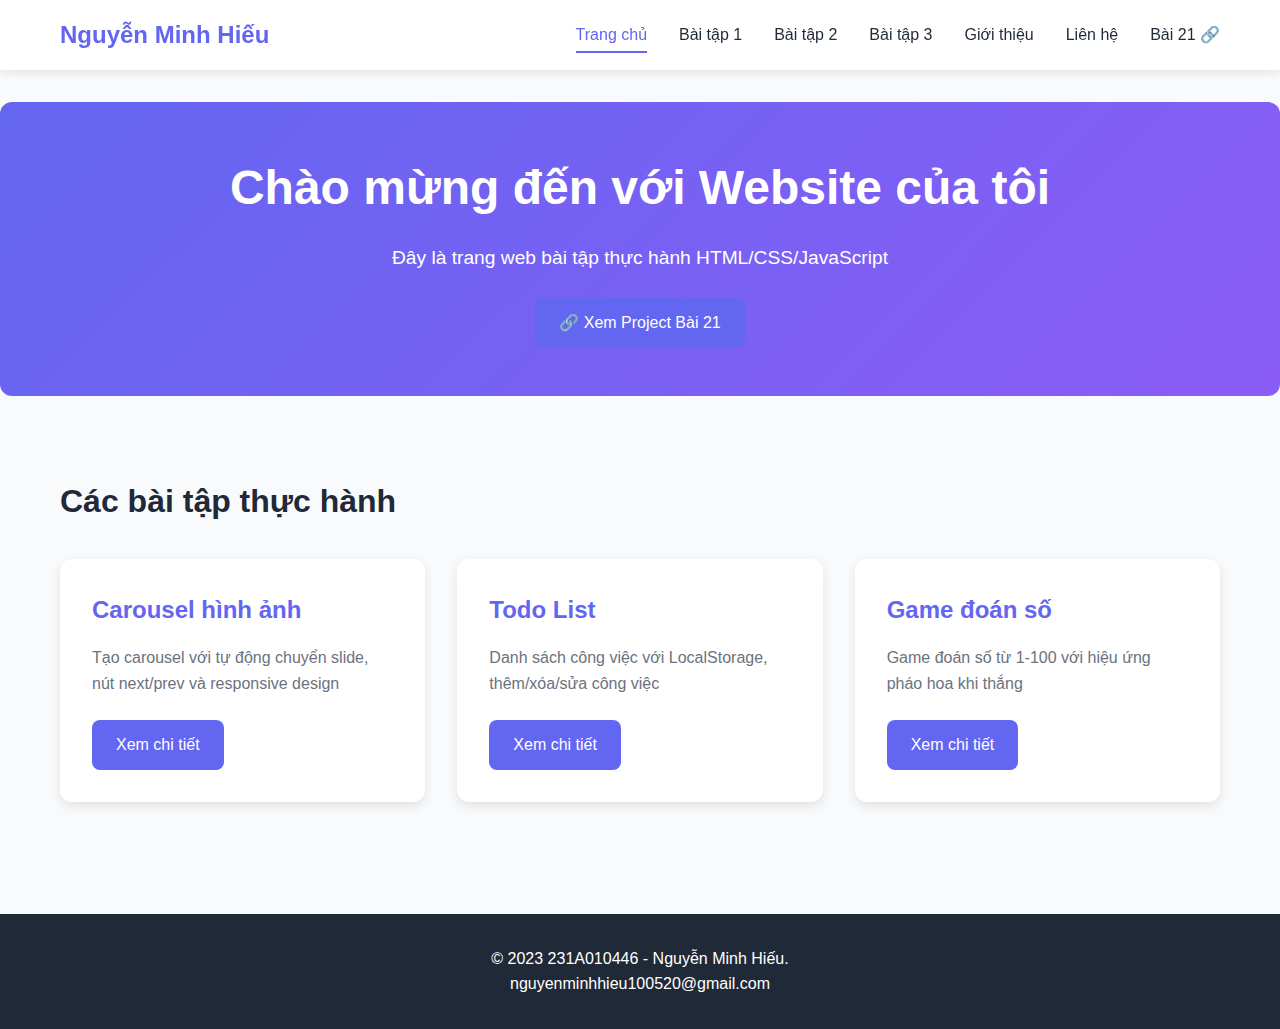
<file: index.html>
<!DOCTYPE html>
<html lang="vi">
<head>
    <meta charset="UTF-8">
    <meta name="viewport" content="width=device-width, initial-scale=1.0">
    <title>Nguyễn Minh Hiếu - Trang chủ</title>
    <link rel="stylesheet" href="css/style.css">
</head>
<body>
    <header>
        <nav class="navbar">
            <div class="container">
                <div class="logo">Nguyễn Minh Hiếu</div>
                <ul class="nav-menu">
                    <li><a href="index.html" class="active">Trang chủ</a></li>
                    <li><a href="baitap01.html">Bài tập 1</a></li>
                    <li><a href="baitap02.html">Bài tập 2</a></li>
                    <li><a href="baitap03.html">Bài tập 3</a></li>
                    <li><a href="about.html">Giới thiệu</a></li>
                    <li><a href="contact.html">Liên hệ</a></li>
					<li><a href="https://nguyenminhhieu100520-rgb.github.io/Bai-21/" target="_blank" class="external-link">Bài 21 🔗</a></li>
                </ul>
            </div>
        </nav>
    </header>

    <main>
        <section class="hero">
            <div class="container">
                <h1>Chào mừng đến với Website của tôi</h1>
                <p>Đây là trang web bài tập thực hành HTML/CSS/JavaScript</p>
				<a href="https://nguyenminhhieu100520-rgb.github.io/Bai-21/" target="_blank" class="btn btn-hero" style="margin-top: 1.5rem;">
                    🔗 Xem Project Bài 21
                </a>
            </div>
        </section>

        <section class="exercises">
            <div class="container">
                <h2>Các bài tập thực hành</h2>
                <div class="exercise-grid">
                    <div class="exercise-card">
                        <h3>Carousel hình ảnh</h3>
                        <p>Tạo carousel với tự động chuyển slide, nút next/prev và responsive design</p>
                        <a href="baitap01.html" class="btn">Xem chi tiết</a>
                    </div>
                    <div class="exercise-card">
                        <h3>Todo List</h3>
                        <p>Danh sách công việc với LocalStorage, thêm/xóa/sửa công việc</p>
                        <a href="baitap02.html" class="btn">Xem chi tiết</a>
                    </div>
                    <div class="exercise-card">
                        <h3>Game đoán số</h3>
                        <p>Game đoán số từ 1-100 với hiệu ứng pháo hoa khi thắng</p>
                        <a href="baitap03.html" class="btn">Xem chi tiết</a>
                    </div>					
                </div>
            </div>
        </section>
    </main>

    <footer>
        <div class="container">
            <p>&copy; 2023 231A010446 - Nguyễn Minh Hiếu.</p>
			<p>nguyenminhhieu100520@gmail.com</p>
        </div>
    </footer>
</body>
</html>
</file>
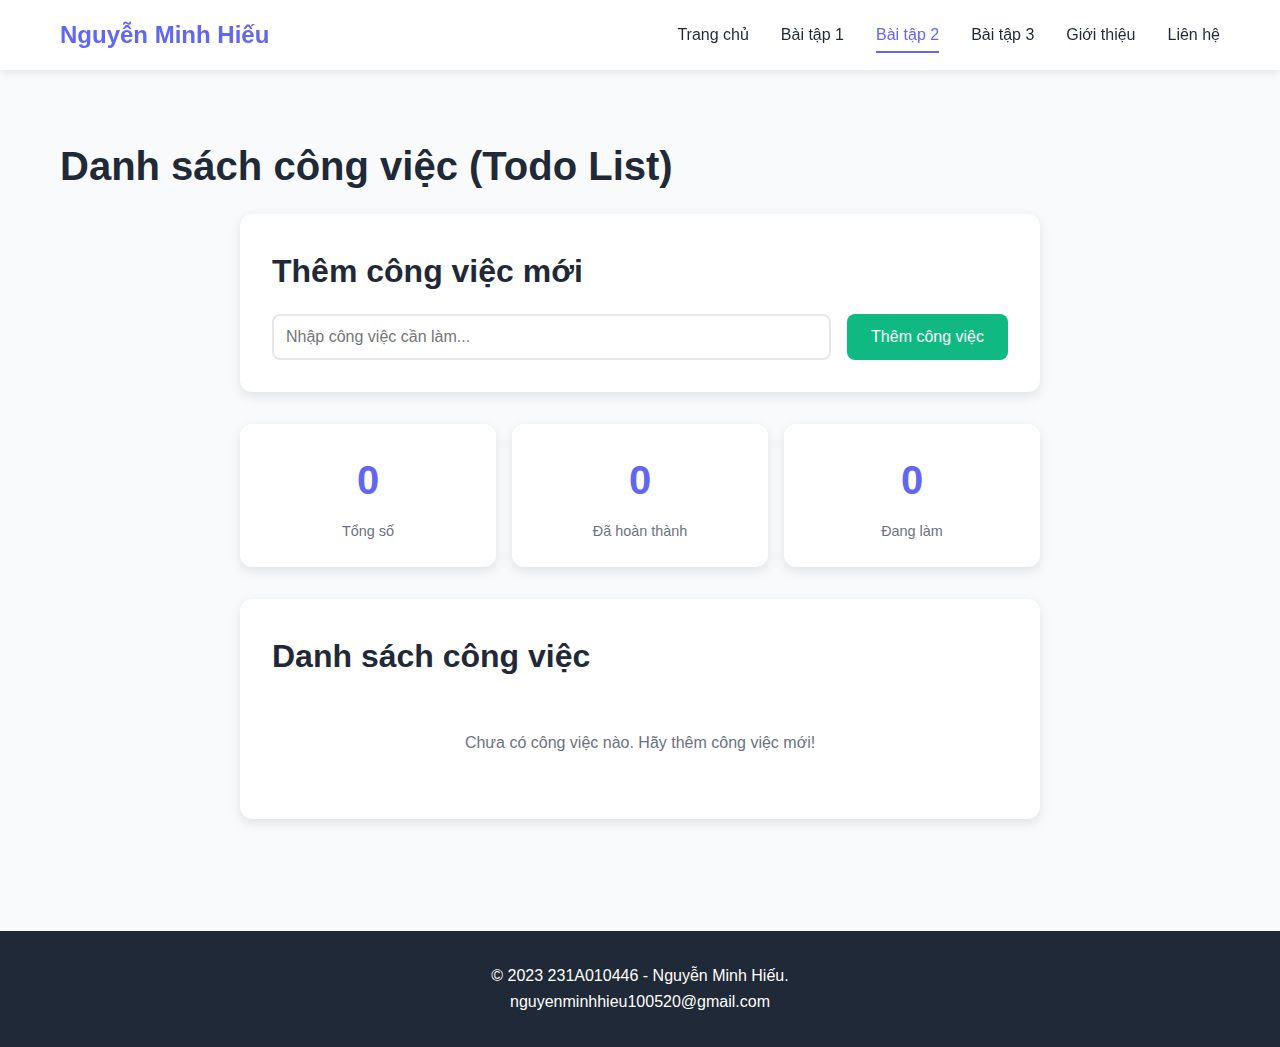
<file: baitap02.html>
<!DOCTYPE html>
<html lang="vi">
<head>
    <meta charset="UTF-8">
    <meta name="viewport" content="width=device-width, initial-scale=1.0">
    <title>Bài tập 2: Todo List - Nguyễn Minh Hiếu</title>
    <link rel="stylesheet" href="css/style.css">
</head>
<body>
    <header>
        <nav class="navbar">
            <div class="container">
                <div class="logo">Nguyễn Minh Hiếu</div>
                <ul class="nav-menu">
                    <li><a href="index.html">Trang chủ</a></li>
                    <li><a href="baitap01.html">Bài tập 1</a></li>
                    <li><a href="baitap02.html" class="active">Bài tập 2</a></li>
                    <li><a href="baitap03.html">Bài tập 3</a></li>
                    <li><a href="about.html">Giới thiệu</a></li>
                    <li><a href="contact.html">Liên hệ</a></li>
                </ul>
            </div>
        </nav>
    </header>

    <main>
        <section class="todo-section">
            <div class="container">
                <h1>Danh sách công việc (Todo List)</h1>
                
                <div class="todo-container">
                    <div class="todo-input-section">
                        <h2>Thêm công việc mới</h2>
                        <form id="todoForm">
                            <input 
                                type="text" 
                                id="todoInput" 
                                placeholder="Nhập công việc cần làm..." 
                                required
                            >
                            <button type="submit" class="btn btn-add">Thêm công việc</button>
                        </form>
                    </div>

                    <div class="todo-stats">
                        <div class="stat">
                            <span class="stat-number" id="totalTodos">0</span>
                            <span class="stat-label">Tổng số</span>
                        </div>
                        <div class="stat">
                            <span class="stat-number" id="completedTodos">0</span>
                            <span class="stat-label">Đã hoàn thành</span>
                        </div>
                        <div class="stat">
                            <span class="stat-number" id="pendingTodos">0</span>
                            <span class="stat-label">Đang làm</span>
                        </div>
                    </div>

                    <div class="todo-list-section">
                        <h2>Danh sách công việc</h2>
                        <div id="todoList" class="todo-list"></div>
                    </div>
                </div>                
            </div>
        </section>
    </main>

    <footer>
        <div class="container">
            <p>&copy; 2023 231A010446 - Nguyễn Minh Hiếu.</p>
			<p>nguyenminhhieu100520@gmail.com</p>
        </div>
    </footer>

    <script src="js/script.js"></script>
</body>
</html>
</file>
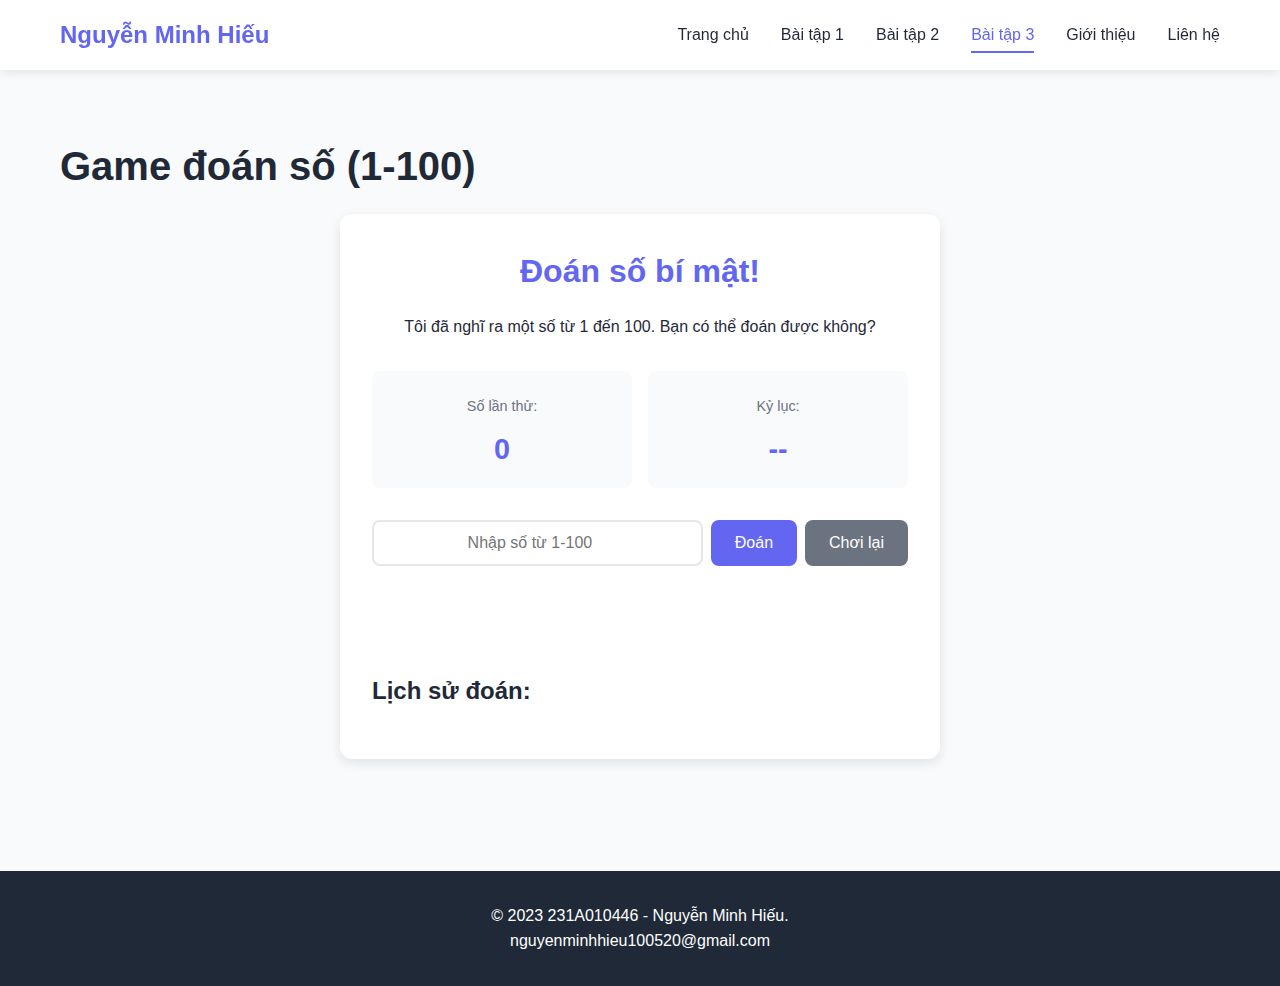
<file: baitap03.html>
<!DOCTYPE html>
<html lang="vi">
<head>
    <meta charset="UTF-8">
    <meta name="viewport" content="width=device-width, initial-scale=1.0">
    <title>Bài tập 3: Game đoán số - Nguyễn Minh Hiếu</title>
    <link rel="stylesheet" href="css/style.css">
</head>
<body>
    <header>
        <nav class="navbar">
            <div class="container">
                <div class="logo">Nguyễn Minh Hiếu</div>
                <ul class="nav-menu">
                    <li><a href="index.html">Trang chủ</a></li>
                    <li><a href="baitap01.html">Bài tập 1</a></li>
                    <li><a href="baitap02.html">Bài tập 2</a></li>
                    <li><a href="baitap03.html" class="active">Bài tập 3</a></li>
                    <li><a href="about.html">Giới thiệu</a></li>
                    <li><a href="contact.html">Liên hệ</a></li>
                </ul>
            </div>
        </nav>
    </header>

    <main>
        <section class="game-section">
            <div class="container">
                <h1>Game đoán số (1-100)</h1>
                
                <div class="game-container">
                    <div class="game-board">
                        <div class="game-info">
                            <h2>Đoán số bí mật!</h2>
                            <p>Tôi đã nghĩ ra một số từ 1 đến 100. Bạn có thể đoán được không?</p>
                        </div>

                        <div class="game-stats">
                            <div class="stat-item">
                                <span class="stat-label">Số lần thử:</span>
                                <span class="stat-value" id="attemptCount">0</span>
                            </div>
                            <div class="stat-item">
                                <span class="stat-label">Kỷ lục:</span>
                                <span class="stat-value" id="bestScore">--</span>
                            </div>
                        </div>

                        <div class="game-input">
                            <input 
                                type="number" 
                                id="guessInput" 
                                placeholder="Nhập số từ 1-100" 
                                min="1" 
                                max="100"
                            >
                            <button id="guessBtn" class="btn btn-primary">Đoán</button>
                            <button id="resetBtn" class="btn btn-secondary">Chơi lại</button>
                        </div>

                        <div id="feedback" class="feedback"></div>

                        <div id="guessHistory" class="guess-history">
                            <h3>Lịch sử đoán:</h3>
                            <div id="historyList" class="history-list"></div>
                        </div>
                    </div>

                    <!-- Fireworks container -->
                    <div id="fireworks" class="fireworks-container"></div>
                </div>               
            </div>
        </section>
    </main>

    <footer>
        <div class="container">
            <p>&copy; 2023 231A010446 - Nguyễn Minh Hiếu.</p>
			<p>nguyenminhhieu100520@gmail.com</p>
        </div>
    </footer>

    <script src="js/script.js"></script>
</body>
</html>
</file>
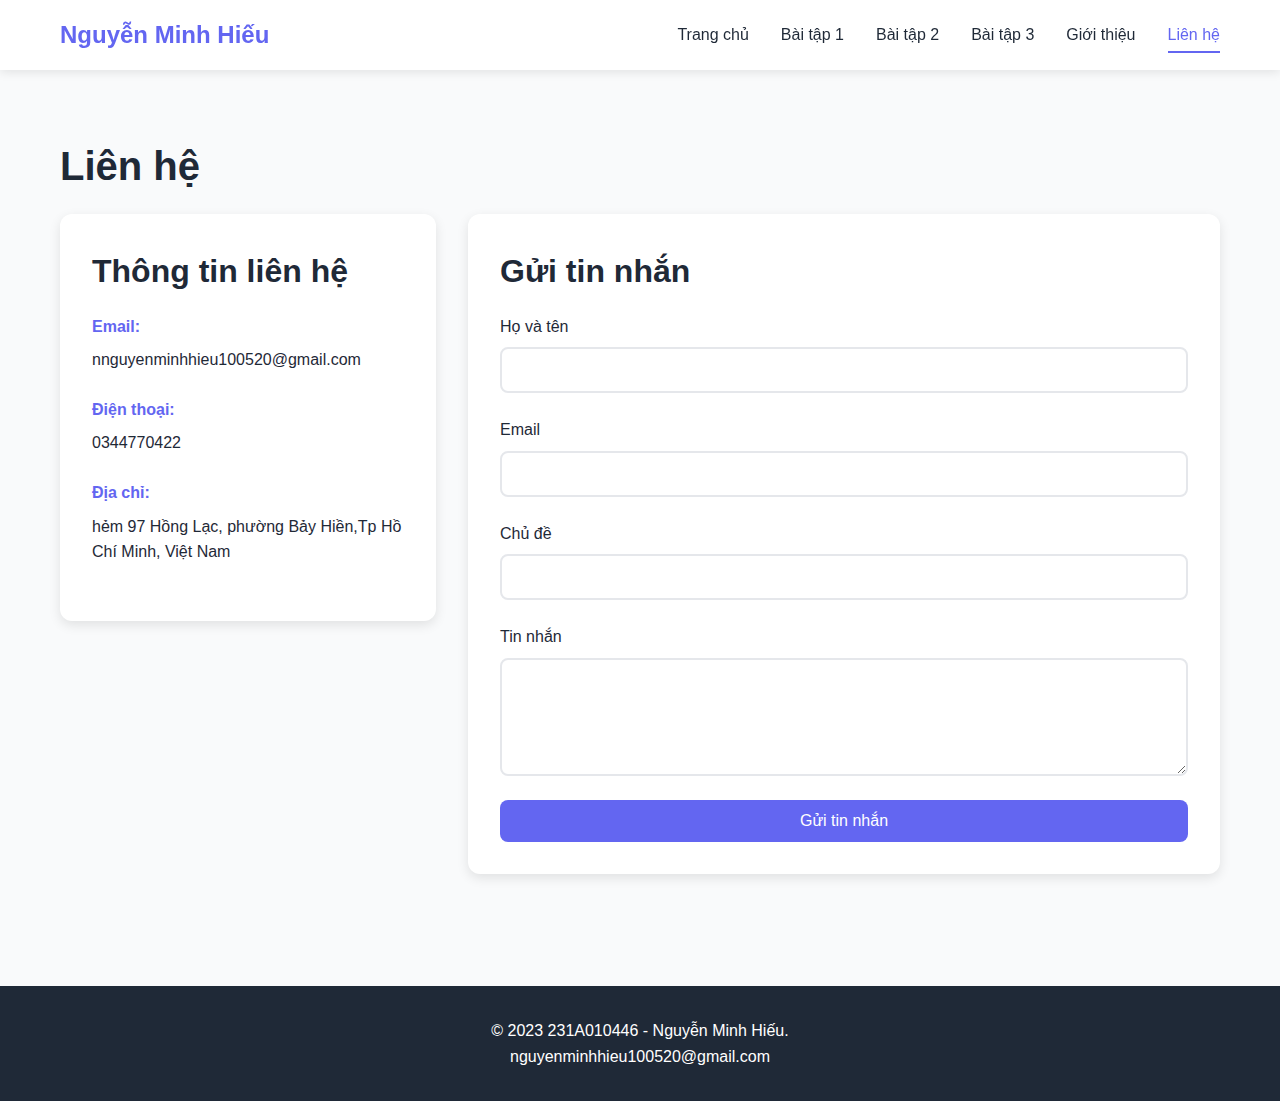
<file: contact.html>
<!DOCTYPE html>
<html lang="vi">
<head>
    <meta charset="UTF-8">
    <meta name="viewport" content="width=device-width, initial-scale=1.0">
    <title>Liên hệ - Nguyễn Minh Hiếu</title>
    <link rel="stylesheet" href="css/style.css">
</head>
<body>
    <header>
        <nav class="navbar">
            <div class="container">
                <div class="logo">Nguyễn Minh Hiếu</div>
                <ul class="nav-menu">
                    <li><a href="index.html">Trang chủ</a></li>
                    <li><a href="baitap01.html">Bài tập 1</a></li>
                    <li><a href="baitap02.html">Bài tập 2</a></li>
                    <li><a href="baitap03.html">Bài tập 3</a></li>
                    <li><a href="about.html">Giới thiệu</a></li>
                    <li><a href="contact.html" class="active">Liên hệ</a></li>
                </ul>
            </div>
        </nav>
    </header>

    <main>
        <section class="contact-section">
            <div class="container">
                <h1>Liên hệ</h1>
                
                <div class="contact-content">
                    <div class="contact-info">
                        <h2>Thông tin liên hệ</h2>
                        <div class="info-item">
                            <strong>Email:</strong>
                            <span>nnguyenminhhieu100520@gmail.com</span>
                        </div>
                        <div class="info-item">
                            <strong>Điện thoại:</strong>
                            <span>0344770422</span>
                        </div>
                        <div class="info-item">
                            <strong>Địa chỉ:</strong>
                            <span>hẻm 97 Hồng Lạc, phường Bảy Hiền,Tp Hồ Chí Minh, Việt Nam</span>
                        </div>
                    </div>

                    <div class="contact-form-container">
                        <h2>Gửi tin nhắn</h2>
                        <form id="contactForm" class="contact-form">
                            <div class="form-group">
                                <label for="name">Họ và tên</label>
                                <input type="text" id="name" name="name" required>
                            </div>
                            <div class="form-group">
                                <label for="email">Email</label>
                                <input type="email" id="email" name="email" required>
                            </div>
                            <div class="form-group">
                                <label for="subject">Chủ đề</label>
                                <input type="text" id="subject" name="subject" required>
                            </div>
                            <div class="form-group">
                                <label for="message">Tin nhắn</label>
                                <textarea id="message" name="message" rows="5" required></textarea>
                            </div>
                            <button type="submit" class="btn btn-primary">Gửi tin nhắn</button>
                        </form>
                    </div>
                </div>
            </div>
        </section>
    </main>

    <footer>
        <div class="container">
            <p>&copy; 2023 231A010446 - Nguyễn Minh Hiếu.</p>
			<p>nguyenminhhieu100520@gmail.com</p>
        </div>
    </footer>

    <script src="js/script.js"></script>
</body>
</html>
</file>
<file: css/style.css>
/* ===== RESET & BASE STYLES ===== */
* {
    margin: 0;
    padding: 0;
    box-sizing: border-box;
}

:root {
    --primary-color: #6366f1;
    --secondary-color: #8b5cf6;
    --success-color: #10b981;
    --danger-color: #ef4444;
    --warning-color: #f59e0b;
    --dark: #1f2937;
    --light: #f9fafb;
    --gray: #6b7280;
    --border: #e5e7eb;
    --shadow: rgba(0, 0, 0, 0.1);
}

body {
    font-family: 'Segoe UI', Tahoma, Geneva, Verdana, sans-serif;
    line-height: 1.6;
    color: var(--dark);
    background-color: var(--light);
}

.container {
    max-width: 1200px;
    margin: 0 auto;
    padding: 0 20px;
}

/* ===== HEADER & NAVIGATION ===== */
header {
    background: white;
    box-shadow: 0 2px 10px var(--shadow);
    position: sticky;
    top: 0;
    z-index: 1000;
}

.navbar {
    padding: 1rem 0;
}

.navbar .container {
    display: flex;
    justify-content: space-between;
    align-items: center;
}

.logo {
    font-size: 1.5rem;
    font-weight: bold;
    color: var(--primary-color);
}

.nav-menu {
    display: flex;
    list-style: none;
    gap: 2rem;
}

.nav-menu a {
    text-decoration: none;
    color: var(--dark);
    font-weight: 500;
    transition: color 0.3s;
    padding: 0.5rem 0;
    border-bottom: 2px solid transparent;
}

.nav-menu a:hover,
.nav-menu a.active {
    color: var(--primary-color);
    border-bottom-color: var(--primary-color);
}

/* ===== MAIN CONTENT ===== */
main {
    min-height: calc(100vh - 200px);
    padding: 2rem 0;
}

section {
    padding: 2rem 0;
}

h1 {
    font-size: 2.5rem;
    margin-bottom: 1rem;
    color: var(--dark);
}

h2 {
    font-size: 2rem;
    margin-bottom: 1rem;
    color: var(--dark);
}

h3 {
    font-size: 1.5rem;
    margin-bottom: 0.5rem;
    color: var(--dark);
}

/* ===== BUTTONS ===== */
.btn {
    display: inline-block;
    padding: 0.75rem 1.5rem;
    background: var(--primary-color);
    color: white;
    text-decoration: none;
    border: none;
    border-radius: 8px;
    cursor: pointer;
    font-size: 1rem;
    transition: all 0.3s;
    font-weight: 500;
}

.btn:hover {
    background: var(--secondary-color);
    transform: translateY(-2px);
    box-shadow: 0 4px 12px var(--shadow);
}

.btn-secondary {
    background: var(--gray);
}

.btn-secondary:hover {
    background: var(--dark);
}

.btn-add {
    background: var(--success-color);
}

.btn-add:hover {
    background: #059669;
}

/* ===== HOME PAGE ===== */
.hero {
    text-align: center;
    padding: 3rem 0;
    background: linear-gradient(135deg, var(--primary-color), var(--secondary-color));
    color: white;
    border-radius: 12px;
    margin-bottom: 3rem;
}

.hero h1 {
    color: white;
    font-size: 3rem;
}

.hero p {
    font-size: 1.2rem;
    margin-top: 1rem;
}

.exercise-grid {
    display: grid;
    grid-template-columns: repeat(auto-fit, minmax(300px, 1fr));
    gap: 2rem;
    margin-top: 2rem;
}

.exercise-card {
    background: white;
    padding: 2rem;
    border-radius: 12px;
    box-shadow: 0 4px 12px var(--shadow);
    transition: transform 0.3s;
}

.exercise-card:hover {
    transform: translateY(-5px);
    box-shadow: 0 8px 20px var(--shadow);
}

.exercise-card h3 {
    color: var(--primary-color);
    margin-bottom: 1rem;
}

.exercise-card p {
    color: var(--gray);
    margin-bottom: 1.5rem;
}

/* ===== CAROUSEL (BÀI TẬP 1) ===== */
.carousel-section {
    max-width: 1000px;
    margin: 0 auto;
}

.carousel-container {
    margin: 2rem 0;
}

.carousel {
    position: relative;
    width: 100%;
    max-width: 800px;
    height: 500px;
    margin: 0 auto;
    border-radius: 12px;
    overflow: hidden;
    box-shadow: 0 8px 24px var(--shadow);
}

.carousel-slide {
    position: absolute;
    width: 100%;
    height: 100%;
    opacity: 0;
    transition: opacity 0.5s ease-in-out;
    display: none;
}

.carousel-slide.active {
    opacity: 1;
    display: block;
}

.carousel-slide img {
    width: 100%;
    height: 100%;
    object-fit: cover;
}

.carousel-caption {
    position: absolute;
    bottom: 0;
    left: 0;
    right: 0;
    background: rgba(0, 0, 0, 0.7);
    color: white;
    padding: 1rem;
    text-align: center;
    font-size: 1.2rem;
}

.carousel-btn {
    position: absolute;
    top: 50%;
    transform: translateY(-50%);
    background: rgba(0, 0, 0, 0.5);
    color: white;
    border: none;
    padding: 1rem;
    cursor: pointer;
    font-size: 1.5rem;
    transition: background 0.3s;
    z-index: 10;
}

.carousel-btn:hover {
    background: rgba(0, 0, 0, 0.8);
}

.carousel-btn.prev {
    left: 10px;
}

.carousel-btn.next {
    right: 10px;
}

.carousel-indicators {
    display: flex;
    justify-content: center;
    gap: 0.5rem;
    margin-top: 1rem;
}

.indicator {
    width: 12px;
    height: 12px;
    border-radius: 50%;
    background: var(--gray);
    cursor: pointer;
    transition: all 0.3s;
}

.indicator.active {
    background: var(--primary-color);
    transform: scale(1.3);
}

/* ===== TODO LIST (BÀI TẬP 2) ===== */
.todo-container {
    max-width: 800px;
    margin: 0 auto;
}

.todo-input-section {
    background: white;
    padding: 2rem;
    border-radius: 12px;
    box-shadow: 0 4px 12px var(--shadow);
    margin-bottom: 2rem;
}

#todoForm {
    display: flex;
    gap: 1rem;
}

#todoInput {
    flex: 1;
    padding: 0.75rem;
    border: 2px solid var(--border);
    border-radius: 8px;
    font-size: 1rem;
}

#todoInput:focus {
    outline: none;
    border-color: var(--primary-color);
}

.todo-stats {
    display: grid;
    grid-template-columns: repeat(3, 1fr);
    gap: 1rem;
    margin-bottom: 2rem;
}

.stat {
    background: white;
    padding: 1.5rem;
    border-radius: 12px;
    box-shadow: 0 4px 12px var(--shadow);
    text-align: center;
}

.stat-number {
    display: block;
    font-size: 2.5rem;
    font-weight: bold;
    color: var(--primary-color);
}

.stat-label {
    display: block;
    color: var(--gray);
    margin-top: 0.5rem;
}

.todo-list-section {
    background: white;
    padding: 2rem;
    border-radius: 12px;
    box-shadow: 0 4px 12px var(--shadow);
}

.todo-list {
    display: grid;
    gap: 1rem;
}

.todo-item {
    display: grid;
    grid-template-columns: auto 1fr auto auto auto;
    gap: 1rem;
    align-items: center;
    padding: 1rem;
    background: var(--light);
    border-radius: 8px;
    border-left: 4px solid var(--primary-color);
    transition: all 0.3s;
}

.todo-item:hover {
    box-shadow: 0 2px 8px var(--shadow);
    transform: translateX(5px);
}

.todo-item.completed {
    opacity: 0.6;
    border-left-color: var(--success-color);
}

.todo-item.completed .todo-text {
    text-decoration: line-through;
}

.todo-checkbox {
    width: 20px;
    height: 20px;
    cursor: pointer;
}

.todo-text {
    font-size: 1rem;
    color: var(--dark);
}

.todo-btn {
    padding: 0.5rem 1rem;
    border: none;
    border-radius: 6px;
    cursor: pointer;
    font-size: 0.9rem;
    transition: all 0.3s;
}

.todo-btn.edit {
    background: var(--warning-color);
    color: white;
}

.todo-btn.edit:hover {
    background: #d97706;
}

.todo-btn.delete {
    background: var(--danger-color);
    color: white;
}

.todo-btn.delete:hover {
    background: #dc2626;
}

/* ===== GAME (BÀI TẬP 3) ===== */
.game-container {
    max-width: 600px;
    margin: 0 auto;
    position: relative;
}

.game-board {
    background: white;
    padding: 2rem;
    border-radius: 12px;
    box-shadow: 0 4px 12px var(--shadow);
}

.game-info {
    text-align: center;
    margin-bottom: 2rem;
}

.game-info h2 {
    color: var(--primary-color);
}

.game-stats {
    display: grid;
    grid-template-columns: repeat(2, 1fr);
    gap: 1rem;
    margin-bottom: 2rem;
}

.stat-item {
    background: var(--light);
    padding: 1rem;
    border-radius: 8px;
    text-align: center;
}

.stat-label {
    display: block;
    color: var(--gray);
    font-size: 0.9rem;
}

.stat-value {
    display: block;
    font-size: 1.8rem;
    font-weight: bold;
    color: var(--primary-color);
    margin-top: 0.5rem;
}

.game-input {
    display: flex;
    gap: 0.5rem;
    margin-bottom: 1.5rem;
}

#guessInput {
    flex: 1;
    padding: 0.75rem;
    border: 2px solid var(--border);
    border-radius: 8px;
    font-size: 1rem;
    text-align: center;
}

#guessInput:focus {
    outline: none;
    border-color: var(--primary-color);
}

.feedback {
    padding: 1rem;
    border-radius: 8px;
    text-align: center;
    font-weight: 500;
    margin-bottom: 1rem;
    min-height: 50px;
    display: flex;
    align-items: center;
    justify-content: center;
}

.feedback.success {
    background: #d1fae5;
    color: #065f46;
    border: 2px solid var(--success-color);
}

.feedback.error {
    background: #fee2e2;
    color: #991b1b;
    border: 2px solid var(--danger-color);
}

.feedback.hint {
    background: #fef3c7;
    color: #92400e;
    border: 2px solid var(--warning-color);
}

.guess-history {
    margin-top: 2rem;
}

.history-list {
    display: flex;
    flex-wrap: wrap;
    gap: 0.5rem;
    margin-top: 1rem;
}

.history-item {
    padding: 0.5rem 1rem;
    background: var(--light);
    border-radius: 6px;
    font-size: 0.9rem;
    border: 1px solid var(--border);
}

/* ===== FIREWORKS ANIMATION ===== */
.fireworks-container {
    position: fixed;
    top: 0;
    left: 0;
    width: 100%;
    height: 100%;
    pointer-events: none;
    z-index: 9999;
}

.firework {
    position: absolute;
    width: 10px;
    height: 10px;
    border-radius: 50%;
    animation: explode 1s ease-out forwards;
}

@keyframes explode {
    0% {
        transform: translate(0, 0) scale(1);
        opacity: 1;
    }
    100% {
        transform: translate(var(--tx), var(--ty)) scale(0);
        opacity: 0;
    }
}

.firework-particle {
    position: absolute;
    width: 8px;
    height: 8px;
    border-radius: 50%;
    animation: particle-fall 2s ease-out forwards;
}

@keyframes particle-fall {
    0% {
        transform: translateY(0) scale(1);
        opacity: 1;
    }
    100% {
        transform: translateY(500px) scale(0);
        opacity: 0;
    }
}

/* ===== EXPLANATION SECTION ===== */
.explanation {
    background: white;
    padding: 2rem;
    border-radius: 12px;
    box-shadow: 0 4px 12px var(--shadow);
    margin-top: 3rem;
}

.explanation h2 {
    color: var(--primary-color);
    border-bottom: 3px solid var(--primary-color);
    padding-bottom: 0.5rem;
    margin-bottom: 1.5rem;
}

.explanation h3 {
    color: var(--secondary-color);
    margin-top: 1.5rem;
    margin-bottom: 1rem;
}

.explanation ul {
    margin-left: 2rem;
    margin-bottom: 1rem;
}

.explanation li {
    margin-bottom: 0.75rem;
    line-height: 1.8;
}

.explanation strong {
    color: var(--primary-color);
}

/* ===== ABOUT PAGE ===== */
.profile-card {
    display: grid;
    grid-template-columns: 250px 1fr;
    gap: 2rem;
    background: white;
    padding: 2rem;
    border-radius: 12px;
    box-shadow: 0 4px 12px var(--shadow);
    margin-bottom: 2rem;
}

.profile-image img {
    width: 100%;
    height: 250px;
    object-fit: cover;
    border-radius: 12px;
}

.profile-info h2 {
    color: var(--primary-color);
}

.subtitle {
    color: var(--gray);
    font-size: 1.1rem;
    margin-bottom: 1rem;
}

.description {
    line-height: 1.8;
    color: var(--dark);
}

.skills-section {
    background: white;
    padding: 2rem;
    border-radius: 12px;
    box-shadow: 0 4px 12px var(--shadow);
}

.skills-grid {
    display: grid;
    gap: 1.5rem;
    margin-top: 1.5rem;
}

.skill-item h3 {
    font-size: 1.1rem;
    margin-bottom: 0.5rem;
}

.progress-bar {
    height: 30px;
    background: var(--light);
    border-radius: 15px;
    overflow: hidden;
}

.progress {
    height: 100%;
    background: linear-gradient(90deg, var(--primary-color), var(--secondary-color));
    border-radius: 15px;
    transition: width 1s ease;
}

/* ===== CONTACT PAGE ===== */
.contact-content {
    display: grid;
    grid-template-columns: 1fr 2fr;
    gap: 2rem;
}

.contact-info {
    background: white;
    padding: 2rem;
    border-radius: 12px;
    box-shadow: 0 4px 12px var(--shadow);
    height: fit-content;
}

.info-item {
    margin-bottom: 1.5rem;
}

.info-item strong {
    display: block;
    color: var(--primary-color);
    margin-bottom: 0.5rem;
}

.contact-form-container {
    background: white;
    padding: 2rem;
    border-radius: 12px;
    box-shadow: 0 4px 12px var(--shadow);
}

.contact-form {
    display: grid;
    gap: 1.5rem;
}

.form-group {
    display: grid;
    gap: 0.5rem;
}

.form-group label {
    font-weight: 500;
    color: var(--dark);
}

.form-group input,
.form-group textarea {
    padding: 0.75rem;
    border: 2px solid var(--border);
    border-radius: 8px;
    font-size: 1rem;
    font-family: inherit;
}

.form-group input:focus,
.form-group textarea:focus {
    outline: none;
    border-color: var(--primary-color);
}

/* ===== FOOTER ===== */
footer {
    background: var(--dark);
    color: white;
    text-align: center;
    padding: 2rem 0;
    margin-top: 3rem;
}

/* ===== RESPONSIVE DESIGN ===== */
@media (max-width: 768px) {
    .nav-menu {
        flex-direction: column;
        gap: 0.5rem;
    }

    .hero h1 {
        font-size: 2rem;
    }

    .exercise-grid {
        grid-template-columns: 1fr;
    }

    .carousel {
        height: 300px;
    }

    .carousel-btn {
        padding: 0.5rem;
        font-size: 1rem;
    }

    #todoForm {
        flex-direction: column;
    }

    .todo-stats {
        grid-template-columns: 1fr;
    }

    .todo-item {
        grid-template-columns: auto 1fr;
        gap: 0.5rem;
    }

    .todo-item .todo-btn {
        grid-column: 1 / -1;
    }

    .game-input {
        flex-direction: column;
    }

    .profile-card {
        grid-template-columns: 1fr;
    }

    .contact-content {
        grid-template-columns: 1fr;
    }
}

@media (max-width: 480px) {
    h1 {
        font-size: 1.8rem;
    }

    h2 {
        font-size: 1.5rem;
    }

    .container {
        padding: 0 15px;
    }

    .carousel {
        height: 250px;
    }
}
</file>
